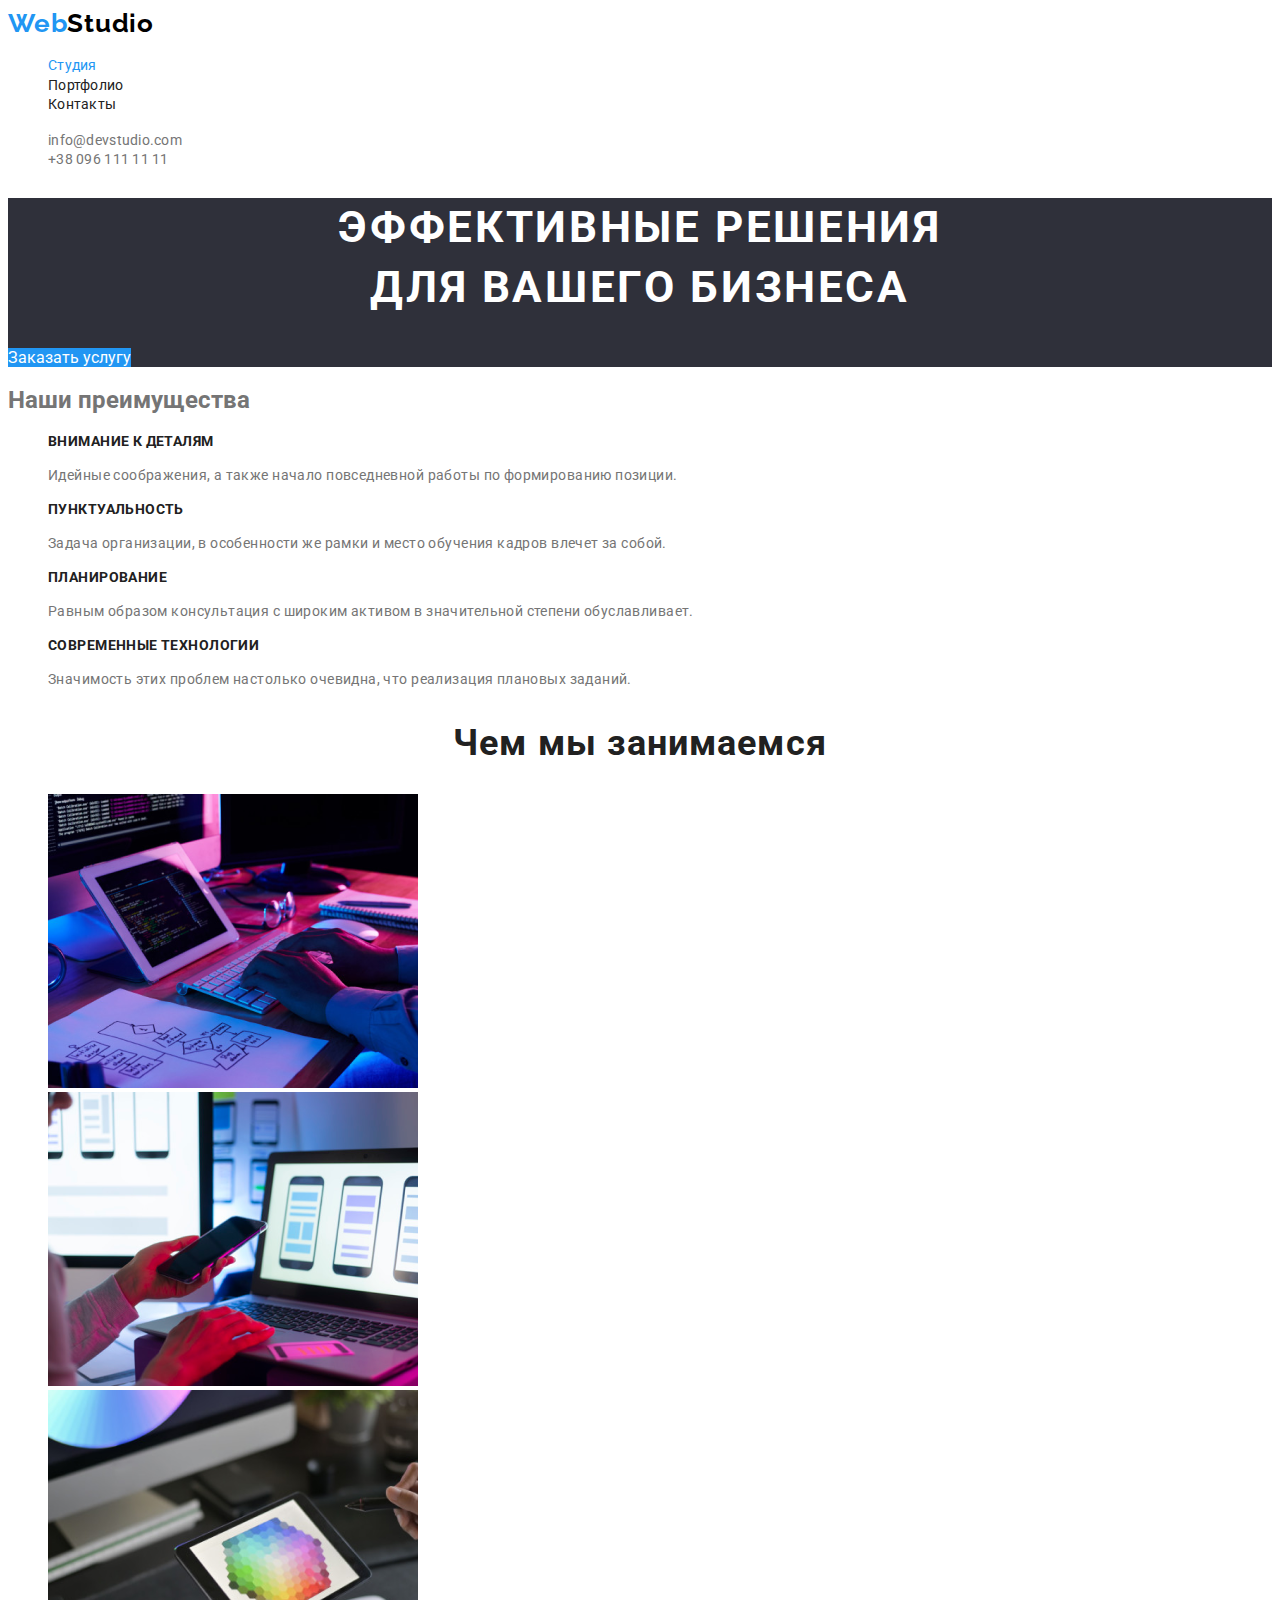
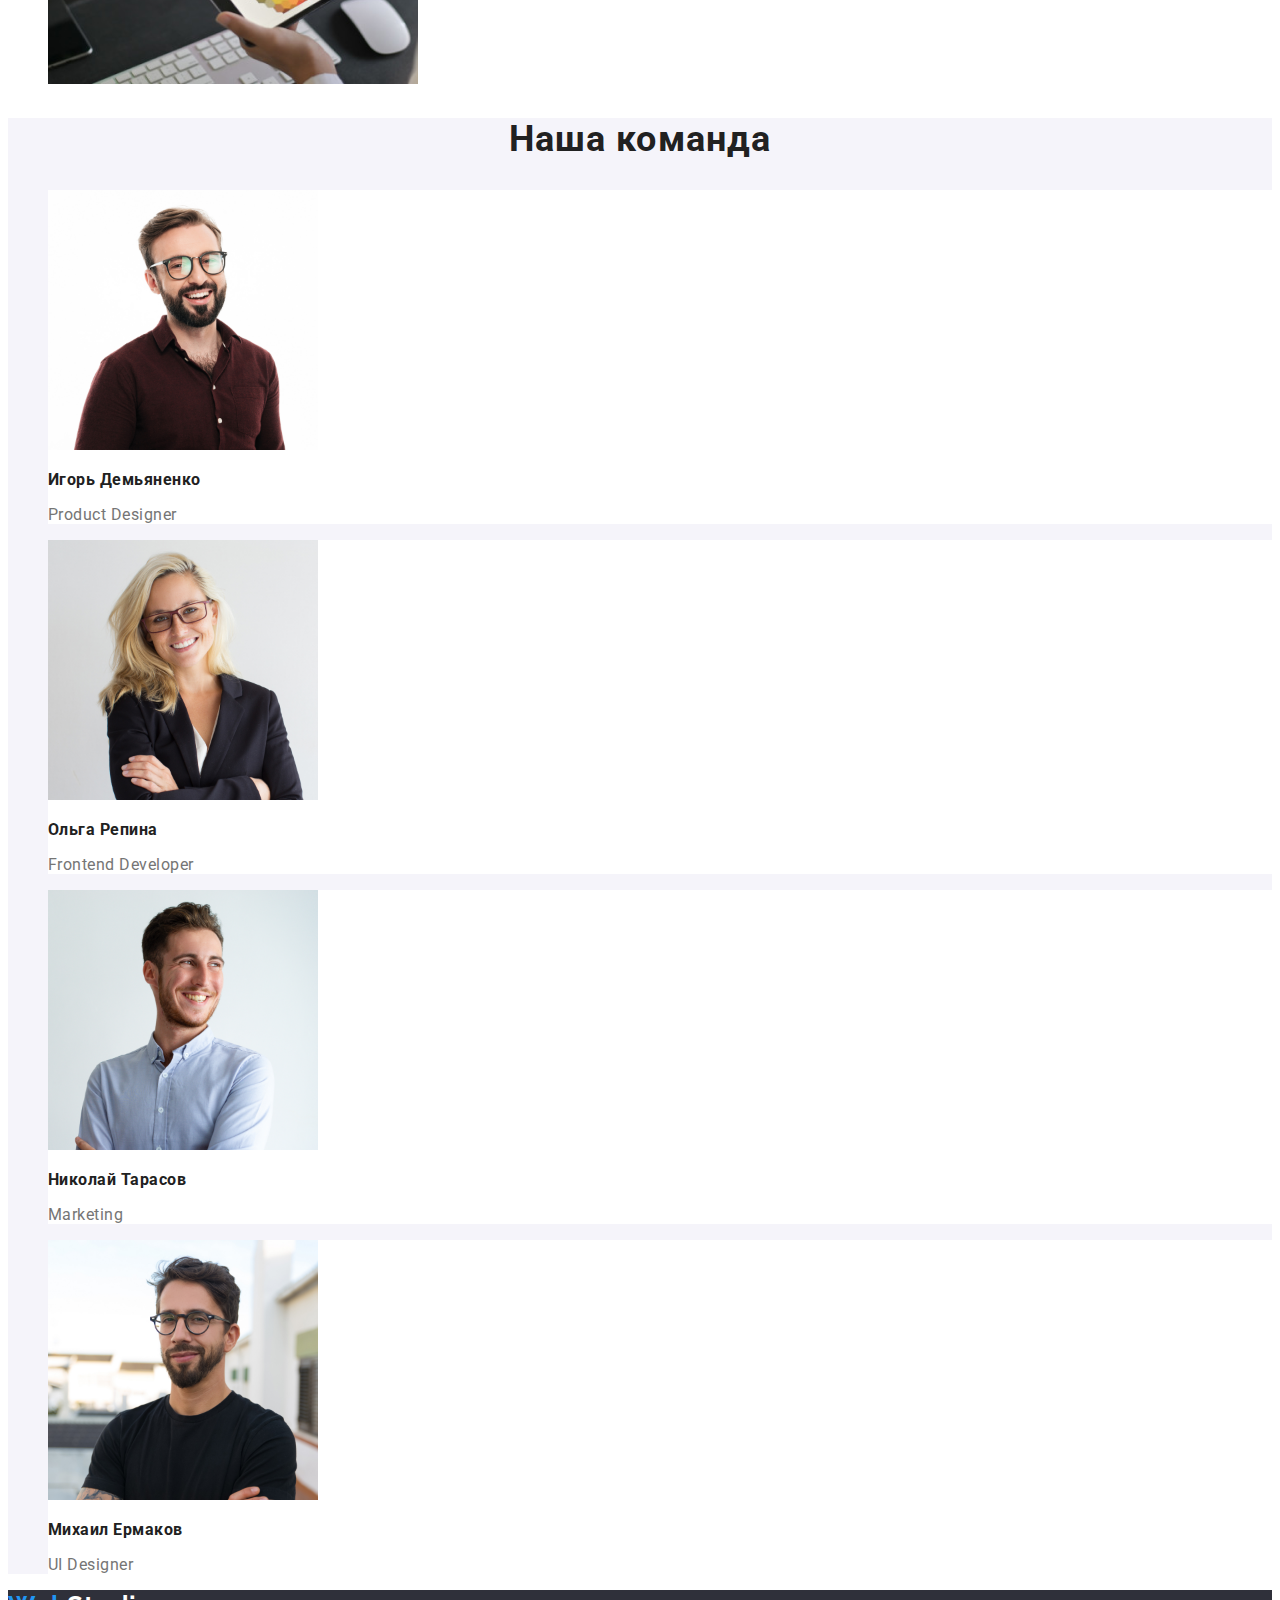
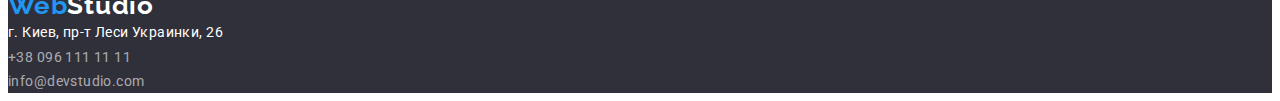
<file: index.html>
<!DOCTYPE html>
<html lang="ru">

<head>
    <meta charset="UTF-8">
    <meta name="viewport" content="width=device-width, initial-scale=1.0">
    <title>WebStudio</title>
    <link rel="preconnect" href="https://fonts.gstatic.com">
    <link href="https://fonts.googleapis.com/css2?family=Raleway:wght@700&family=Roboto:wght@400;500;700;900&display=swap" rel="stylesheet">
    <link rel="stylesheet" href="./css/style.css">
</head>

<body>
    <header class="header">
    <nav>
        <a href="/" class="logo-web">Web<span class="logo-studio">Studio</span>
        </a>
        <ul>
            <li><a href="./index.html" class="nav-pag current">Студия</a></li>
            <li><a href="./portfolio.html" class="nav-page">Портфолио</a></li>
            <li><a href="" class="nav-page">Контакты</a></li>
        </ul>
    </nav>
    <ul>
        <li><a href="mailto:info@devstudio.com" class="nav-contact">info@devstudio.com</a></li>
        <li><a href="tel:+380961111111" class="nav-contact">+38 096 111 11 11</a></li>
    </ul>
    
    </header>

    <main>
    <section class="hero">
        <h1 class="hero-title">Эффективные решения
            <br> для вашего бизнеса</h1>
        <a href="" class="hero-button">Заказать услугу</a>
    </section>

    <section class="our-advantages">
        <h2>Наши преимущества</h2>  <!-- Скроем стилями -->
        <ul>
            <li>
                <h3 class="subtitle">Внимание к деталям</h3>
                <p class="text">Идейные соображения, а также начало повседневной работы по формированию позиции.</p>
            </li>
            <li>
                <h3 class="subtitle">Пунктуальность</h3>
                <p class="text">Задача организации, в особенности же рамки и место обучения кадров влечет за собой.</p>
            </li>
            <li>
                <h3 class="subtitle">Планирование</h3>
                <p class="text">Равным образом консультация с широким активом в значительной степени обуславливает.</p>
            </li>
            <li>
                <h3 class="subtitle">Современные технологии</h3>
                <p class="text">Значимость этих проблем настолько очевидна, что реализация плановых заданий.</p>
            </li>
        </ul>
    </section>
    
    <section class="our-work">
        <h2 class="section-title">Чем мы занимаемся</h2>
        <ul>
            <li><img src="./img/box_1_coding.png" alt="coding" width="370"></li>
            <li><img src="./img/box_2_visualization.png" alt="visualization" width="370"></li>
            <li><img src="./img/box_3_designing.png" alt="designing" width="370"></li>
        </ul>
    </section>

    <section class="our-team-section">
        <h2 class="section-title">Наша команда</h2>
        <ul class="our-team">
            <li class="our-team-card">
                <img class="team-img" src="./img/product_designer.jpg" alt="Игорь Демьяненко" width="270">
                <h3 class="team-name">Игорь Демьяненко</h3>
                <p class="team-desc">Product Designer</p>
            </li>
            <li class="our-team-card">
                <img class="team-img" src="./img/frontend_developer.jpg" alt="Ольга Репина" width="270">
                <h3 class="team-name">Ольга Репина</h3>
                <p class="team-desc">Frontend Developer</p>
            </li>
            <li class="our-team-card">
                <img class="team-img" src="./img/marketing.jpg" alt="Николай Тарасов" width="270">
                <h3 class="team-name">Николай Тарасов</h3>
                <p class="team-desc">Marketing</p>
            </li>
            <li class="our-team-card">
                <img class="team-img" src="./img/ui_designer.jpg" alt="Михаил Ермаков" width="270">
                <h3 class="team-name">Михаил Ермаков</h3>
                <p class="team-desc">UI Designer</p>
            </li>
        </ul>
    </section>
    </main>

    <footer class="footer">
    <a href="/" class="logo-web">Web<span class="logo-studio">Studio</span>
    </a>
    <address class="footer-adress">
        г. Киев, пр-т Леси Украинки, 26
        <a class="footer-contact" href="tel:+380961111111">+38 096 111 11 11</a>
        <a class="footer-contact" href="mailto:info@devstudio.com">info@devstudio.com</a> 
    </address>
    </footer>

</body>

</html>
</file>
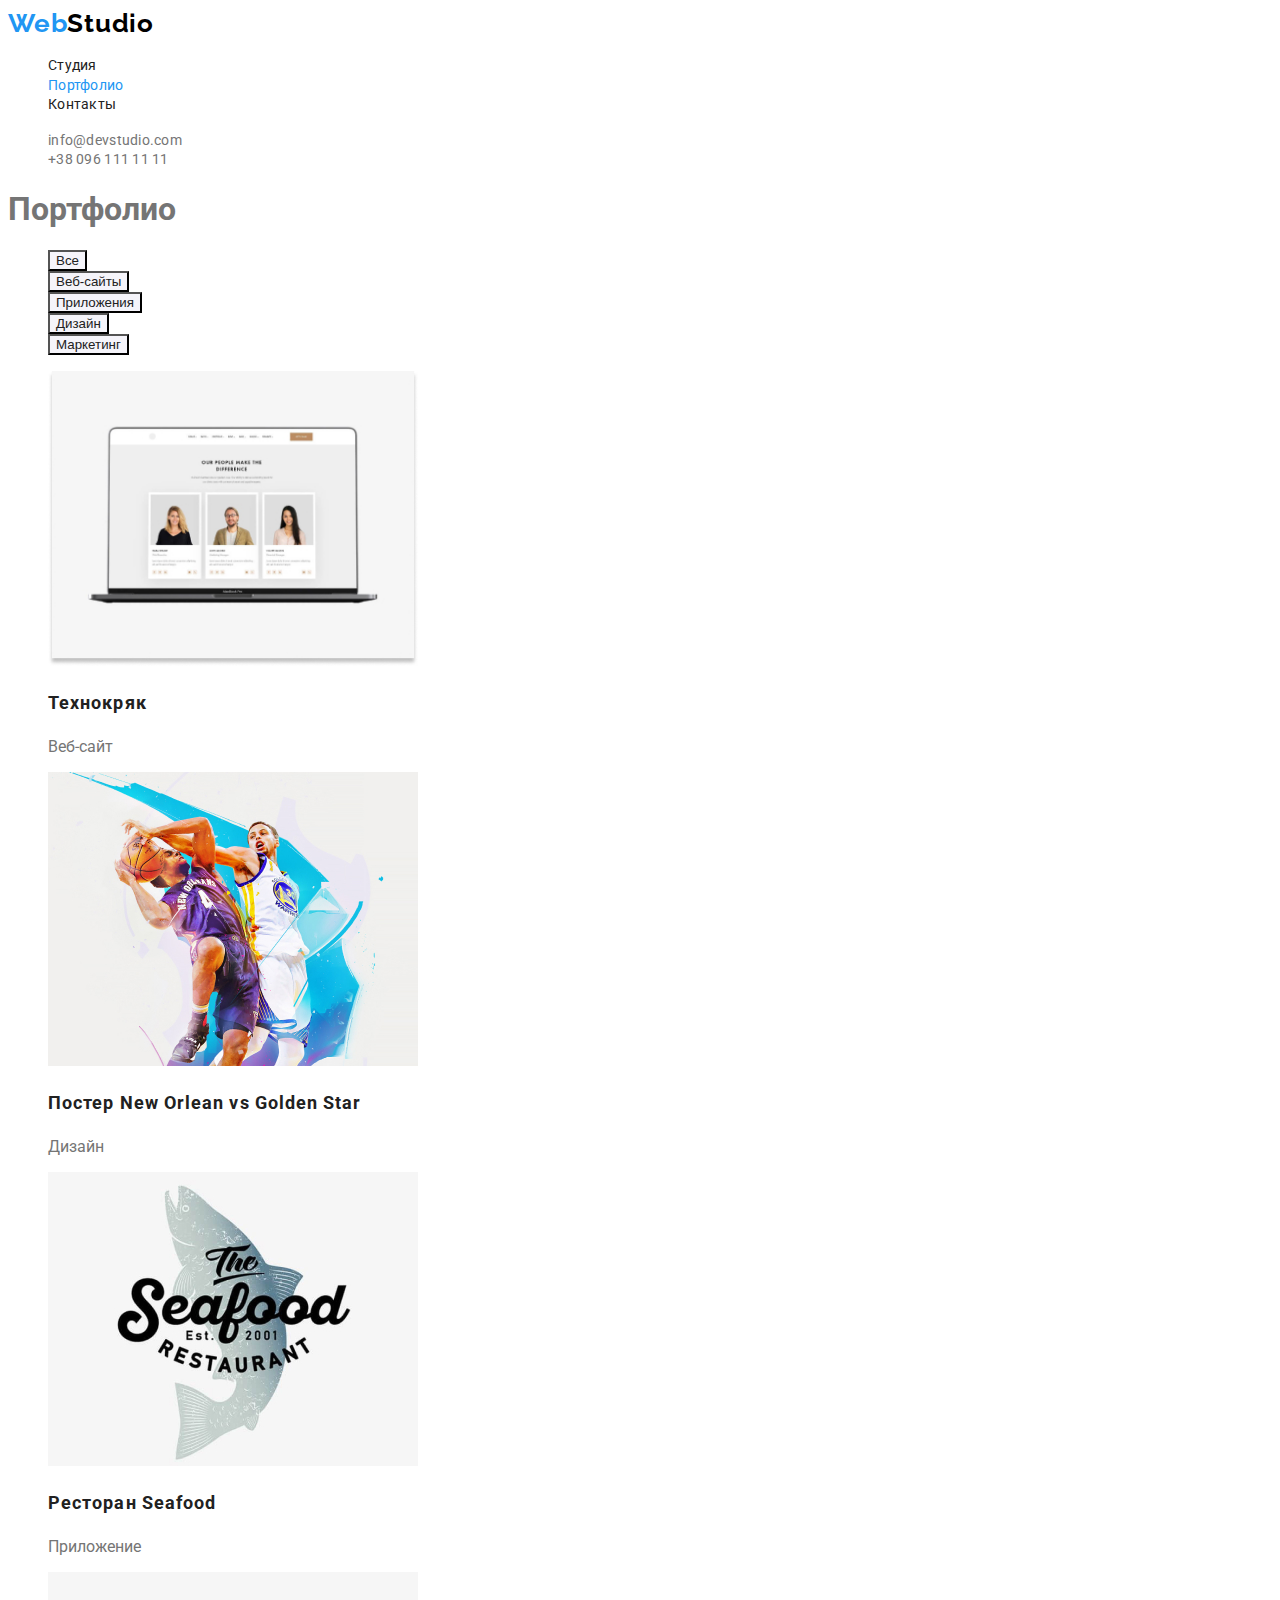
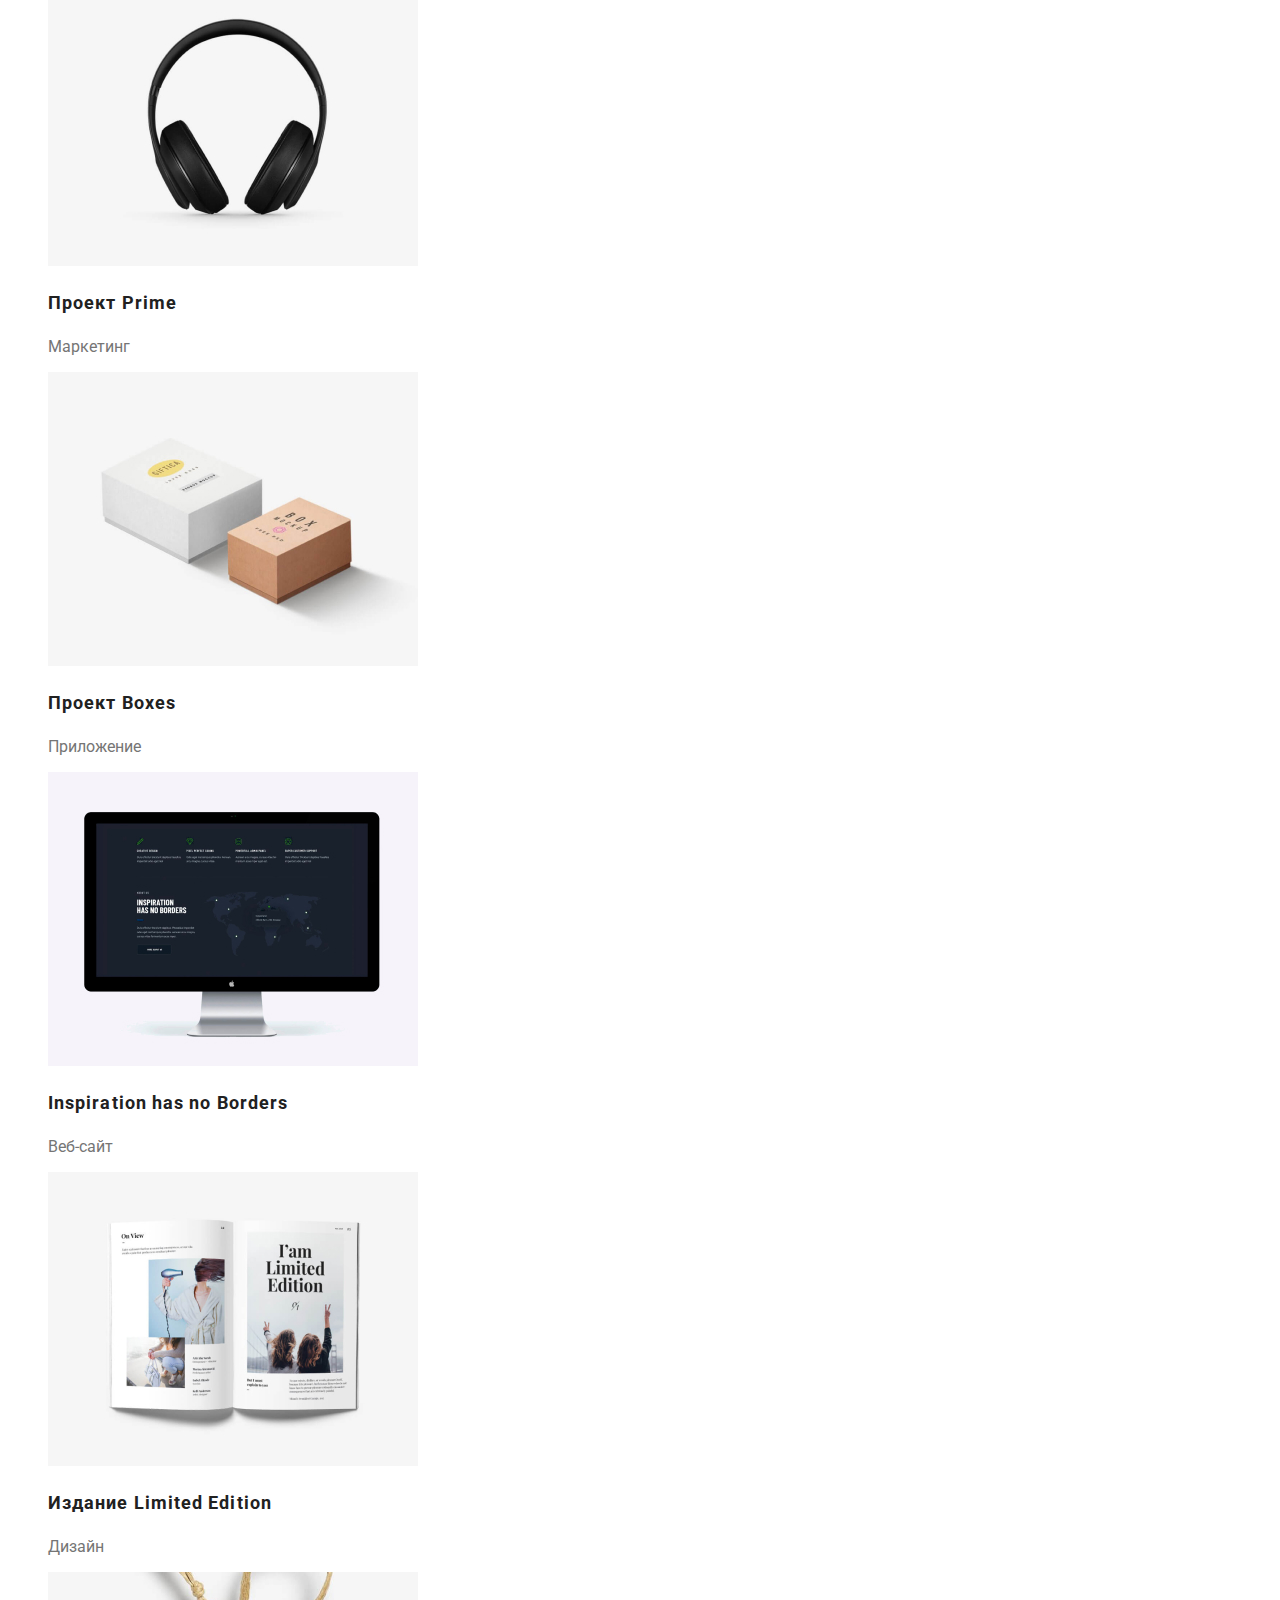
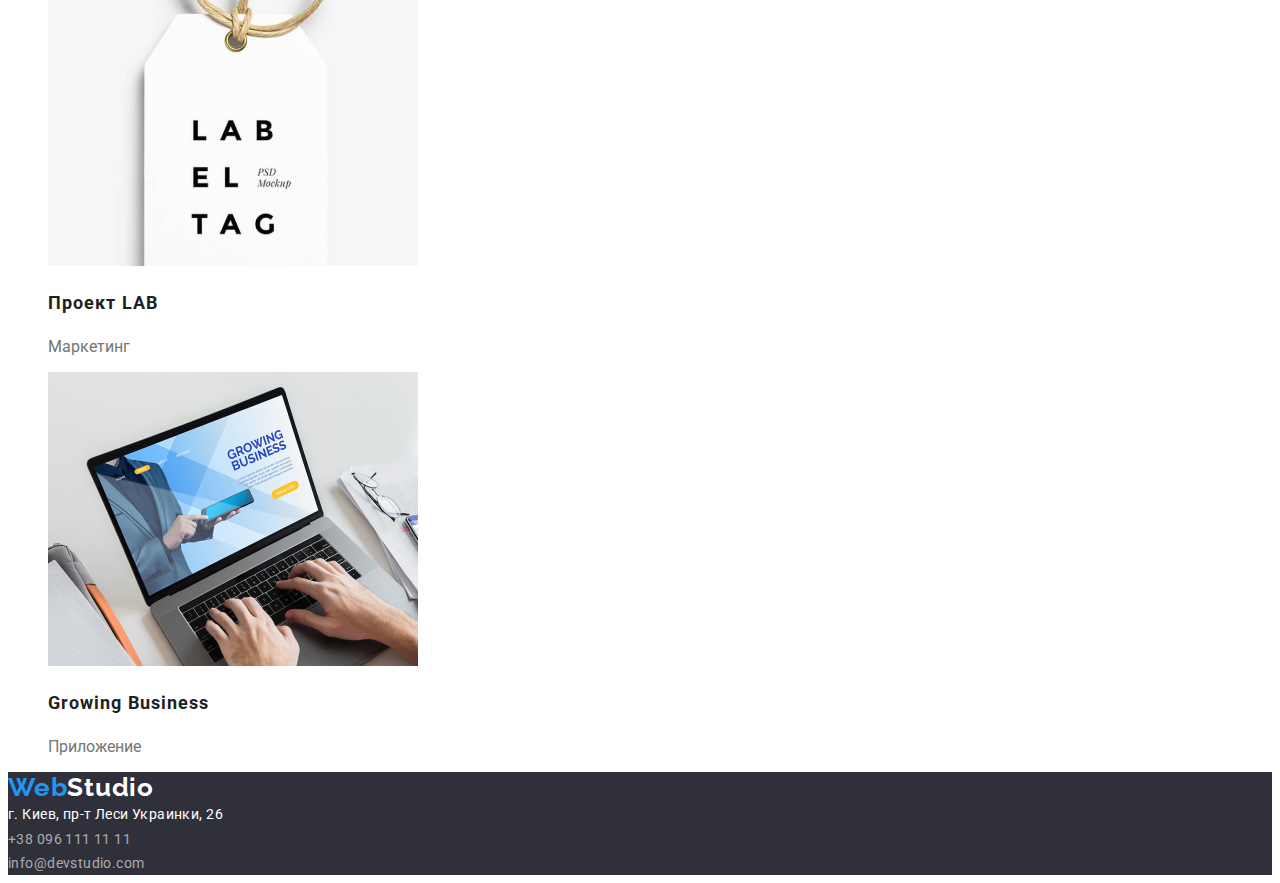
<file: portfolio.html>
<!DOCTYPE html>
<html lang="ru">
<head>
    <meta charset="UTF-8">
    <meta name="viewport" content="width=device-width, initial-scale=1.0">
    <title>Portfolio</title>
    <link rel="preconnect" href="https://fonts.gstatic.com">
    <link href="https://fonts.googleapis.com/css2?family=Raleway:wght@700&family=Roboto:wght@400;500;700;900&display=swap" rel="stylesheet">
    <link rel="stylesheet" href="./css/style.css">
</head>

<body>
    <header class="header">
        <nav>
            <a href="/" class="logo-web">Web<span class="logo-studio">Studio</span>
            </a>
            <ul>
                <li><a href="./index.html" class="nav-page">Студия</a></li>
                <li><a href="./portfolio.html" class="nav-pag current">Портфолио</a></li>
                <li><a href="" class="nav-page">Контакты</a></li>
            </ul>
        </nav>
        <ul>
            <li><a href="mailto:info@devstudio.com" class="nav-contact">info@devstudio.com</a></li>
            <li><a href="tel:+380961111111" class="nav-contact">+38 096 111 11 11</a></li>
        </ul>
    
    </header>

    <main>
        <section>
            <h1>Портфолио</h1>  <!-- Скроем стилями -->
            <div>
                <ul>
                    <li><button type="button" class="filters">Все</button></li>
                    <li><button type="button" class="filters">Веб-сайты</button></li>
                    <li><button type="button" class="filters">Приложения</button></li>
                    <li><button type="button" class="filters">Дизайн</button></li>
                    <li><button type="button" class="filters">Маркетинг</button></li>
                </ul>
            </div>
            <ul>
            <li>
                <a href="">
                    <img src="./img/технокряк.jpg" alt="Технокряк" width="370">
                    <h2 class="portfolio-title">Технокряк</h2>
                    <p>Веб-сайт</p>
                </a>
            </li>
            <li>
                <a href="">
                    <img src="./img/постер.jpg" alt="Постер New Orlean vs Golden Star" width="370">
                    <h2 class="portfolio-title">Постер New Orlean vs Golden Star</h2>
                    <p>Дизайн</p>
                </a>
            </li>
            <li>
                <a href="">
                    <img src="./img/ресторан.jpg" alt="Ресторан Seafood" width="370">
                    <h2 class="portfolio-title">Ресторан Seafood</h2>
                    <p>Приложение</p>
                </a>
            </li>
            <li>
                <a href="">
                    <img src="./img/проект_рrime.jpg" alt="Проект Prime" width="370">
                    <h2 class="portfolio-title">Проект Prime</h2>
                    <p>Маркетинг</p>
                </a>
            </li>
            <li>
                <a href="">
                    <img src="./img/проект_вoxes.jpg" alt="Проект Boxes" width="370">
                    <h2 class="portfolio-title">Проект Boxes</h2>
                    <p>Приложение</p>
                </a>
            </li>
            <li>
                <a href="">
                    <img src="./img/inspiration_has_no_вorders.jpg" alt="Inspiration has no Borders" width="370">
                    <h2 class="portfolio-title">Inspiration has no Borders</h2>
                    <p>Веб-сайт</p>
                </a>
            </li>
            <li>
                <a href="">
                    <img src="./img/издание.jpg" alt="Издание Limited Edition" width="370">
                    <h2 class="portfolio-title">Издание Limited Edition</h2>
                    <p>Дизайн</p>
                </a>
            </li>
            <li>
                <a href="">
                    <img src="./img/проект_lab.jpg" alt="Проект LAB" width="370">
                    <h2 class="portfolio-title">Проект LAB</h2>
                    <p>Маркетинг</p>
                </a>
            </li>
            <li>
                <a href="">
                    <img src="./img/growing_business.jpg" alt="Growing Business" width="370">
                    <h2 class="portfolio-title">Growing Business</h2>
                    <p>Приложение</p>
                </a>
            </li>
            </ul>
        </section>
    </main>

    <footer class="footer">
        <a href="/" class="logo-web">Web<span class="logo-studio">Studio</span>
        </a>
        <address class="footer-adress">
            г. Киев, пр-т Леси Украинки, 26
            <a class="footer-contact" href="tel:+380961111111">+38 096 111 11 11</a>
            <a class="footer-contact" href="mailto:info@devstudio.com">info@devstudio.com</a>
        </address>
    </footer>
    
</body>
</html>
</file>
<file: css/style.css>
:root {
  --txt-primery-color: #757575;
  --txt-title-color: #212121;
  --txt-contact: rgba(255, 255, 255, 0.6);
  --accent-color: #2196f3;
  --primery-white-color: #ffffff;
  --primery-black-color: #000000;
  --background: #f5f4fa;
  --bgr-primery-dark: #2f303a;
}

body {
  background-color: var(--primery-white-color);
  color: var(--txt-primery-color);
  font-family: "Roboto", sans-serif;
}

a {
  text-decoration: none;
  color: inherit;
}

ul {
  list-style-type: none;
}

.logo-web {
  color: var(--accent-color);
  font-family: "Raleway", sans-serif;
  font-weight: bold;
  font-size: 26px;
  line-height: 1.19;
  letter-spacing: 0.03em;
}

.header .logo-studio {
  color: var(--primery-black-color);
  font-weight: bold;
  font-size: 26px;
  line-height: 1.19;
  letter-spacing: 0.03em;
}

.nav-page {
  color: var(--txt-title-color);
  font-weight: medium;
  font-size: 14px;
  line-height: 1.33;
  letter-spacing: 0.02em;
}

.nav-pag.current {
  color: var(--accent-color);
  font-weight: medium;
  font-size: 14px;
  line-height: 1.33;
  letter-spacing: 0.02em;
}

.nav-contact {
  font-weight: medium;
  font-size: 14px;
  line-height: 1.33;
  letter-spacing: 0.02em;
}

.nav-page:hover,
.nav-page:focus,
.nav-contact:hover,
.nav-contact:focus {
  color: var(--accent-color);
}

.hero {
  background-color: var(--bgr-primery-dark);
  color: var(--primery-white-color);
}

.hero-title {
  font-weight: bolder;
  font-size: 44px;
  line-height: 1.36;
  text-align: center;
  letter-spacing: 0.06em;
  text-transform: uppercase;
}

.hero-button {
  background-color: var(--accent-color);
  color: var(--primery-white-color);
}

.section-title {
  color: var(--txt-title-color);
  font-weight: bold;
  font-size: 36px;
  line-height: 1.17;
  text-align: center;
  letter-spacing: 0.03em;
}

.subtitle {
  color: var(--txt-title-color);
  font-weight: bold;
  font-size: 14px;
  line-height: 1.14;
  letter-spacing: 0.03em;
  text-transform: uppercase;
}

.text {
  font-size: 14px;
  line-height: 1.71;
  letter-spacing: 0.03em;
}

.our-team-section {
  background-color: var(--background);
}

.our-team-card {
  background-color: var(--primery-white-color);
}

.team-name {
  color: var(--txt-title-color);
  font-weight: medium;
  font-size: 16px;
  line-height: 1.19;
  letter-spacing: 0.03em;
}

.team-desc {
  font-size: 16px;
  line-height: 1.19;
  letter-spacing: 0.03em;
}
.footer {
  background-color: var(--bgr-primery-dark);
}

.footer .logo-studio {
  color: var(--primery-white-color);
  font-weight: bold;
  font-size: 26px;
  line-height: 1.19;
  letter-spacing: 0.03em;
}

.footer-adress {
  color: var(--primery-white-color);
  font-size: 14px;
  line-height: 1.71;
  letter-spacing: 0.03em;
  font-style: normal;
}

.footer-contact {
  color: var(--txt-contact);
  font-size: 14px;
  line-height: 24px;
  letter-spacing: 0.03em;
  display: flex;
  flex-direction: column;
}

.filters {
  background-color: var(--background);
  color: var(--txt-title-color);
}

.filters:hover,
.filters:focus {
  background-color: var(--accent-color);
  color: var(--primery-white-color);
}

.portfolio-title {
  color: var(--txt-title-color);
  font-weight: bold;
  font-size: 18px;
  line-height: 2;
  letter-spacing: 0.06em;
}

.portfolio-desc {
  color: var(--txt-primery-color);
  font-size: 16px;
  line-height: 1.88;
  letter-spacing: 0.03em;
}
</file>
